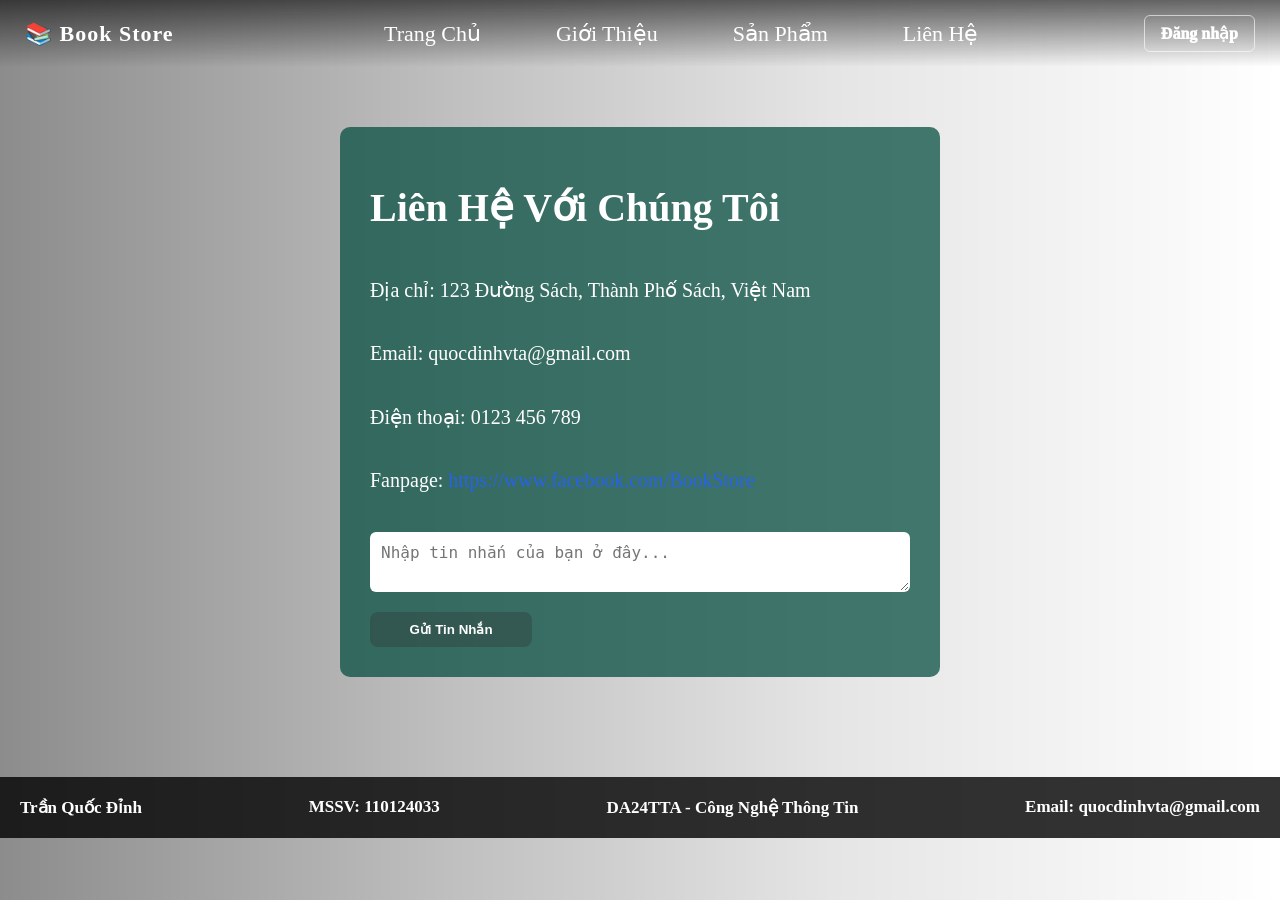
<file: html/lien-he.html>
<!DOCTYPE html>

<html lang="vi">

<head>
    <meta charset="utf-8">
    <title>Liên Hệ</title>
    <link rel="icon" type="image/jpg" href="../assets/LogoTVU.jpg">
    <meta name="viewport" content="width=device-width, initial-scale=1.0">
    <link rel="stylesheet" href="../css/styleLH.css">
</head>
<body>
    <video autoplay muted loop playsinline class="bg-video">

        <source src="../assets/nenlienhe.mp4" type="video/mp4">

    </video>


    <input type="checkbox" id="openLogin" hidden>
 <header class="header">


        <div class="logo">
            📚 Book Store
        </div>


           <input type="checkbox" id="menu-on">
        
            <label for="menu-on" class="menu-btn">
                      ☰
             </label>

        <nav class="menu">

            <a href="../index.html">Trang Chủ</a>

            <a href="../html/gioi-thieu.html">Giới Thiệu</a>

            <a href="../html/san-pham.html">Sản Phẩm</a>


            <a href="../html/lien-he.html">Liên Hệ</a>

        </nav>


        <label for="openLogin" class="btn-login">

            Đăng nhập

        </label>

    </header>


    <div class="login-modal">

        <div class="login-box">
            <!-- nút đóng -->
            <label for="openLogin" class="close-btn">✖</label>

            <form>
                <label for="tk">Tài khoản:</label><br>
                <input type="text" id="tk" name="tk"><br>

                <label for="mk">Mật Khẩu:</label><br>
                <input type="password" id="mk" name="mk"><br><br>

                <input type="submit" value="Đăng Nhập">

                <div class="login-links">
                    <a href="#">Forgot password?</a>
                    <a href="#">Create account</a>
                </div>
            </form>

        </div>
    </div>


    <div class="contact">
        <h1>Liên Hệ Với Chúng Tôi</h1>
        <p>Địa chỉ: 123 Đường Sách, Thành Phố Sách, Việt Nam</p>
        <p>Email: quocdinhvta@gmail.com</p>
        <p>Điện thoại: 0123 456 789</p>
        <p>Fanpage: <a class="linkFB" href="https://www.facebook.com/BookStore">https://www.facebook.com/BookStore</a>
        </p>
        <textarea id="desc" placeholder="Nhập tin nhắn của bạn ở đây..."></textarea>
        <input type="submit" value="Gửi Tin Nhắn">
    </div>

    <!-- FOOTER -->

    <footer class="footer">

        <div class="footer-container">

            <div class="footer-col">
                <h3>Trần Quốc Đỉnh</h3>
            </div>

            <div class="footer-col">
                <h3>MSSV: 110124033</h3>
            </div>

            <div class="footer-col">
                <h3>DA24TTA - Công Nghệ Thông Tin</h3>
            </div>

            <div class="footer-col">
                <h3>Email: quocdinhvta@gmail.com</h3>
            </div>

        </div>

    </footer>

</body>



</html>
</file>
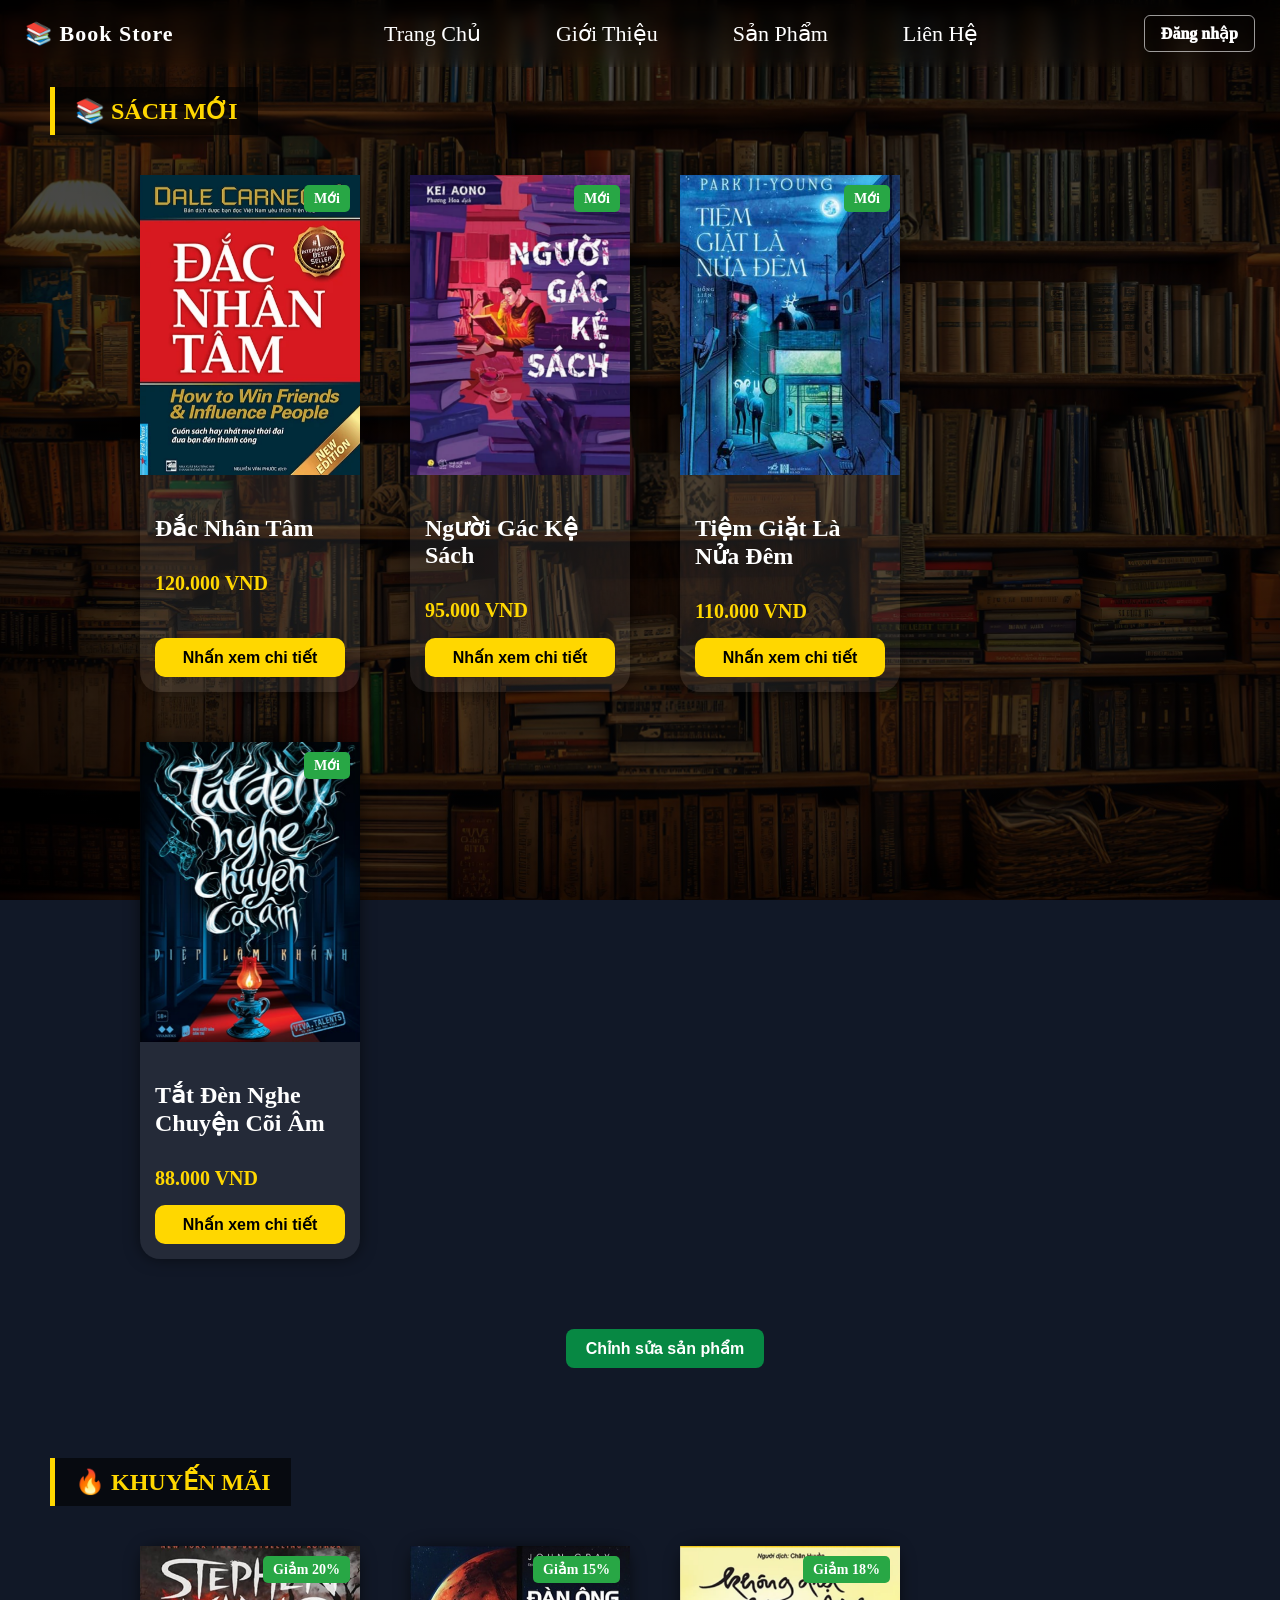
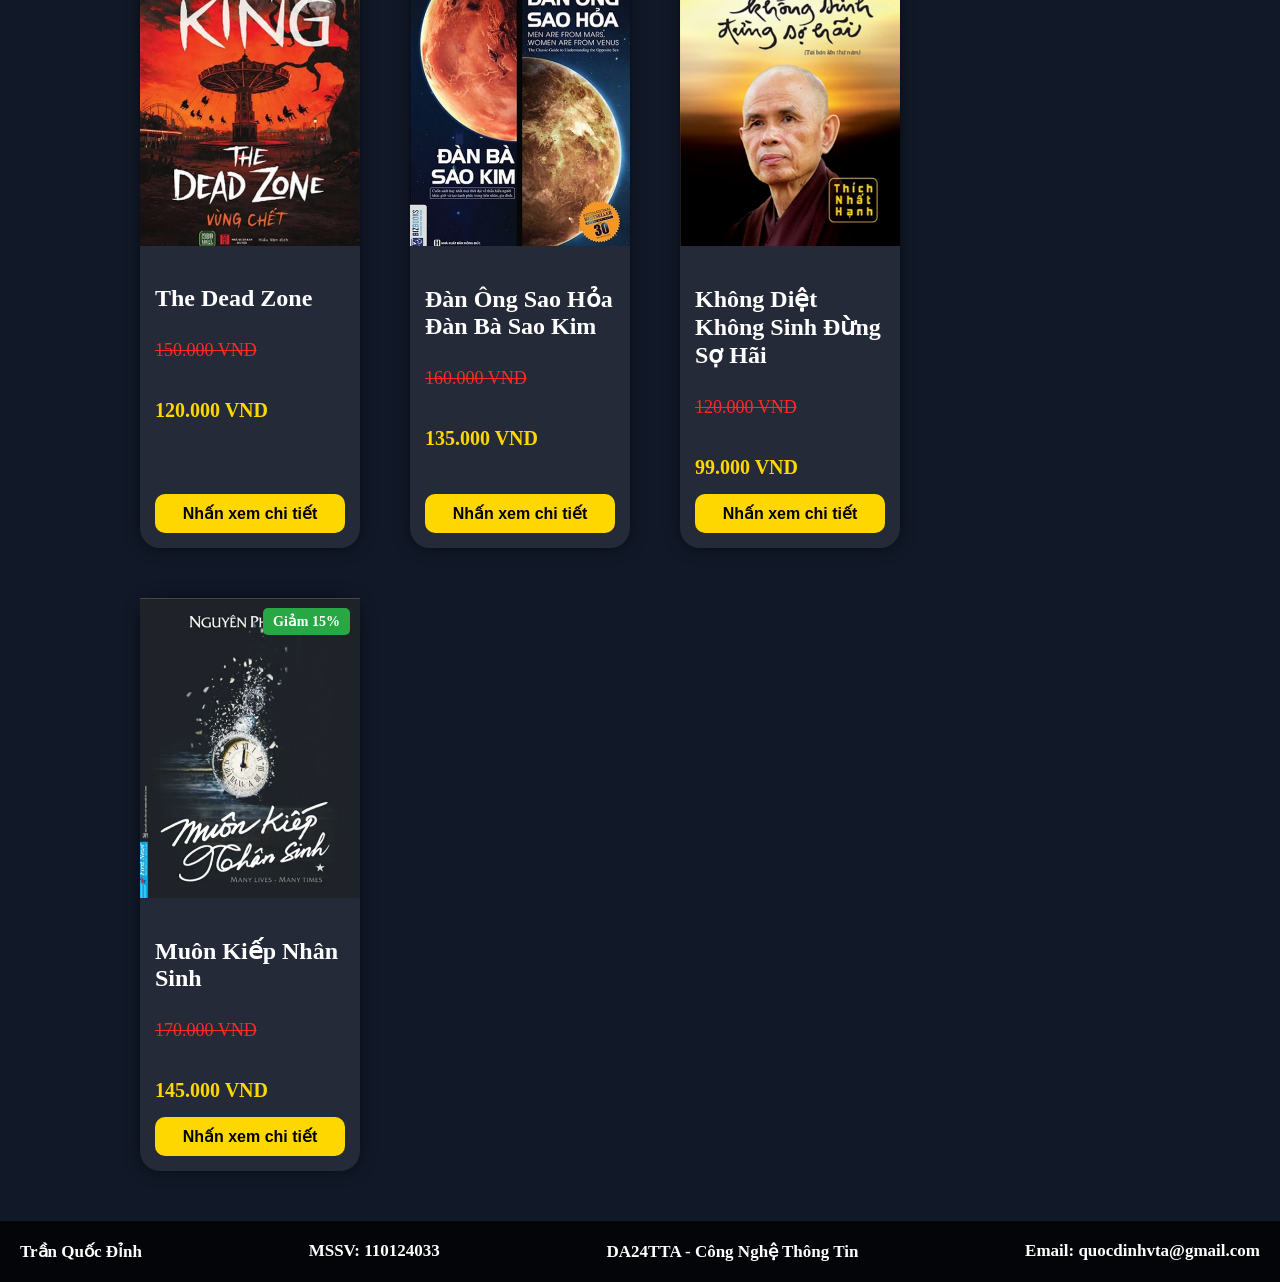
<file: html/san-pham.html>
<!DOCTYPE html>
<!-- update -->
<html lang="vi">

<head>
    <meta charset="utf-8">
    <title>Sản Phẩm </title>
    <meta name="viewport" content="width=device-width, initial-scale=1.0">
    <link rel="icon" type="image/jpg" href="../assets/LogoTVU.jpg">
    <link rel="stylesheet" href="../css/styleSP.css">
    <script src="../js/libSP.js"></script>
</head>



<body>

    <input type="checkbox" id="openLogin" hidden>
    <header class="header">


        <div class="logo">
            📚 Book Store
        </div>


        <input type="checkbox" id="menu-on">

        <label for="menu-on" class="menu-btn">
            ☰
        </label>

        <nav class="menu">

            <a href="../index.html">Trang Chủ</a>

            <a href="../html/gioi-thieu.html">Giới Thiệu</a>

            <a href="../html/san-pham.html">Sản Phẩm</a>


            <a href="../html/lien-he.html">Liên Hệ</a>

        </nav>


        <label for="openLogin" class="btn-login">

            Đăng nhập

        </label>

    </header>


    <div class="login-modal">
        <div class="login-box">

            <!-- nút đóng -->
            <label for="openLogin" class="close-btn">✖</label>

            <form>
                <label for="tk">Tài khoản:</label><br>
                <input type="text" id="tk" name="tk"><br>

                <label for="mk">Mật Khẩu:</label><br>
                <input type="password" id="mk" name="mk"><br><br>

                <input type="submit" value="Đăng Nhập">

                <div class="login-links">
                    <a href="#">Forgot password?</a>
                    <a href="#">Create account</a>
                </div>
            </form>

        </div>
    </div>

    <input type="checkbox" id="openAddsach" hidden>

    <h2 class="section-title">📚 SÁCH MỚI</h2>

    <div class="box-product-list">
        <div id="product-list">  </div>

        <div class="admin-box">

    <button id="editModeBtn" class="btn-watch" onclick="HienthiEdit()">
        Chỉnh sửa sản phẩm
    </button>

    <label for="openAddsach" id="addBookBtn" class="btn-watch">
        Thêm sách
    </label>

</div>
    

    </div>

    <h2 class="section-title">🔥 KHUYẾN MÃI</h2>
    <div class="box-product-list">
        <div id="sale-list"></div>
    </div>




    <div class="add-modal">

        <div class="add-form">
            <label for="openAddsach" class="closeadd-btn">✖</label>

            <h1 style="color: white;"> Thêm Sách Mới</h1>
            <input type="text" id="name" placeholder="Tên sách">

            <input type="number" id="price" placeholder="Giá sách">

            <input type="file" id="img" accept="image/*">

            <textarea id="desc" placeholder="Mô tả sách"></textarea>

            <button class="btn-watchh" onclick="saveProduct()">
                Thêm sách
            </button>
        </div>
    </div>


    <!-- FOOTER -->

    <footer class="footer">

        <div class="footer-container">

            <div class="footer-col">
                <h3>Trần Quốc Đỉnh</h3>
            </div>

            <div class="footer-col">
                <h3>MSSV: 110124033</h3>
            </div>

            <div class="footer-col">
                <h3>DA24TTA - Công Nghệ Thông Tin</h3>
            </div>

            <div class="footer-col">
                <h3>Email: quocdinhvta@gmail.com</h3>
            </div>

        </div>

    </footer>


</body>



</html>
</file>
<file: css/styleLH.css>
* {
    box-sizing: border-box;
}

body {
    margin: 0;
    padding: 0;

    min-height: 100vh;
    display: flex;
    flex-direction: column;
}



.bg-video {

    position: fixed;

    inset: 0;

    width: 100%;
    height: 100%;

    object-fit: cover;

    z-index: -2;
}



body::before {

    content: "";

    position: fixed;

    inset: 0;

    background:
        linear-gradient(to right,

            rgba(0, 0, 0, 0.45) 0%,

            rgba(0, 0, 0, 0.25) 35%,

            rgba(0, 0, 0, 0.1) 65%,

            rgba(0, 0, 0, 0) 100%);

    z-index: -1;
}


/* HEADER */

.header {
    width: 100%;
    display: flex;
    justify-content: space-between;
    align-items: center;
    padding: 15px 25px;
    font-size: 16px;
    font-weight: 1000;
    z-index: 10;
    backdrop-filter: blur(6px);

    background: linear-gradient(to bottom,
            rgba(0, 0, 0, 0.6),
            transparent);
}



.logo {
    color: white;
    font-size: 22px;
    font-weight: 700;
    letter-spacing: 1px;
}



.menu {
    display: flex;
    align-items: center;
    gap: 30px;
}


.menu a {
    color: white;
    text-decoration: none;
    margin-left: 45px;
    font-size: 22px;
    font-weight: 500;

    transition: 0.3s;
}



.menu a:hover {
    color: #facc15;
    transform: scale(1.3);
}



.btn-login {
    background: transparent;
    border: 1px solid rgba(255, 255, 255, 0.6);
    color: white;
    padding: 8px 16px;
    border-radius: 6px;
    cursor: pointer;
    transition: 0.3s;
}


.btn-login:hover {
    background: #facc15;
    color: black;
    border-color: #facc15;
}




.login-modal {
    position: fixed;
    inset: 0;

    background: rgba(0, 0, 0, 0.6);

    display: none;

    justify-content: center;
    align-items: center;

    z-index: 10;
}



#openLogin:checked~.login-modal {
    display: flex;
}


.login-box {
    width: 90%;
    max-width: 400px;
    height: 250px;
    background: #020617;
    padding: 25px;
    border-radius: 10px;
    position: relative;
    color: white;
}


/* X đnhap */

.close-btn {
    position: absolute;

    top: 10px;
    right: 12px;
    cursor: pointer;
    font-size: 18px;
}


/* Ô tk mk*/

.login-box input[type="text"],
.login-box input[type="password"] {
    width: 90%;
    padding: 6px;
    border-radius: 6px;
    border: 1px solid rgba(255, 255, 255, 0.2);
}


.login-box input[type="submit"] {

    width: 30%;

    background: linear-gradient(135deg,
            #facc15,
            #fbbf24);

    color: black;
    border: none;
    padding: 11px;
    border-radius: 8px;
    font-weight: 600;
    cursor: pointer;
    transition: 0.25s;
}



.login-box input:hover {
    border-color: orange;
    transform: scale(1.05);
}



/* LOGIN LINKS */

.login-links {

    margin-top: 18px;

    display: flex;

    justify-content: space-between;

    font-size: 13px;
}



.login-links a {
    color: #2563eb;
    text-decoration: none;
}



.login-links a:hover {
    text-decoration: underline;
}


.contact {
    background: rgba(8, 79, 66, 0.75);
    color: white;
    padding: 30px;
    margin: 60px auto;
    width: 90%;
    max-width: 600px;
    border-radius: 10px;
    display: flex;
    flex-direction: column;
    font-size: 20px;
    margin-bottom: 50px;
}

.linkFB {
    color: #2563eb;
    text-decoration: none;
}

textarea {
    margin-top: 20px;
    padding: 10px;
    border-radius: 6px;
    border: 1px solid rgba(255, 255, 255, 0.2);

    font-size: 16px;
}

.contact input[type="submit"] {
    margin-top: 20px;
    padding: 10px 20px;
    background: rgba(48, 46, 46, 0.307);
    color: rgb(255, 255, 255);
    border: none;
    width: 30%;
    border-radius: 8px;
    font-weight: 600;
    cursor: pointer;
    transition: 0.25s;
}

.contact input[type="submit"]:hover {
    background: #07821fe1;
    transform: scale(1.05);
    color: black;
}

/* FOOTER */


.footer {
    z-index: 2;
    width: 100%;
    background: rgba(0, 0, 0, 0.8);
    color: white;
    padding: 20px;
    margin-top: 50px;
}

.footer-container {

    display: flex;
    align-items: center;
    gap: 15px;
    justify-content: space-between;
}

.footer-col h3 {
    margin: 0;

    font-size: 17px;
}

/*Mobile*/
@media (max-width: 768px) {
    .footer-container {
        flex-direction: column;
        align-items: center;
        padding: 10px;
    }
}

.menu-btn{
    display:none;
    font-size:30px;
    color:white;
    cursor:pointer;
}

#menu-on {
    display:none;
}


/*mobile*/
@media (max-width:768px){

    .footer-container {
        flex-direction: column;
        align-items: center;
        padding: 10px;
    }

    .footer-col {
        padding: 10px 0;
    }

    .header{
        display:flex;
        justify-content:space-between;
        align-items:center;
        padding:15px;
        position:relative;
    }

    .menu-btn{
        display:block;
        font-size:28px;
        cursor:pointer;
        order:-1; 
    }


    .menu{
        display:none;
        position:absolute;
        top:100%;
        left:0;
        width:40%;
        background:black;
        flex-direction:column;
        z-index:1000;
        border-radius: 0 10px 10px 0;
    }

    #menu-on:checked + .menu-btn + .menu{
    display:flex;
}

    .menu a{
        font-size:18px;
        padding-top:10px;
        padding-bottom:10px;
        display:block;
        padding-right:30px;
        text-align:left;
        border-bottom:1px solid rgba(191, 23, 23, 0.011);
    }

    .logo{
        font-size: 21px;
    }

    .hero h1{
        font-size: 42px;
        line-height: 1.2;
    }

    .hero p{
        font-size: 18px;
        line-height: 2.0;
    }

    .contact input[type="submit"]{
        width: 50%;
    }

    body {
        background: #023c0f8e;
     }

}
</file>
<file: css/styleSP.css>
* {
    box-sizing: border-box;
}


body {
    margin: 0;
    padding: 0;
    background: #111827;
    background-image:
        linear-gradient(rgba(0, 0, 0, 0.7),
            rgba(0, 0, 0, 0.7)),
        url('../assets/sachnen.jpg');

    background-size: cover;
    background-position: center;
    background-attachment: fixed;
}



/* HEADER */

.header {
    width: 100%;
    display: flex;
    justify-content: space-between;
    align-items: center;
    padding: 15px 25px;
    font-size: 16px;
    font-weight: 1000;
    z-index: 10;
    backdrop-filter: blur(6px);

    background: linear-gradient(to bottom,
            rgba(0, 0, 0, 0.6),
            transparent);
}



.logo {
    color: white;
    font-size: 22px;
    font-weight: 700;
    letter-spacing: 1px;
}



.menu {
    display: flex;
    align-items: center;
    gap: 30px;
}


.menu a {
    color: white;
    text-decoration: none;
    margin-left: 45px;
    font-size: 22px;
    font-weight: 500;

    transition: 0.3s;
}



.menu a:hover {
    color: #facc15;
    transform: scale(1.3);
}



.btn-login {
    background: transparent;
    border: 1px solid rgba(255, 255, 255, 0.6);
    color: white;
    padding: 8px 16px;
    border-radius: 6px;
    cursor: pointer;
    transition: 0.3s;
}


.btn-login:hover {
    background: #facc15;
    color: black;
    border-color: #facc15;
}




.login-modal {
    position: fixed;
    inset: 0;

    background: rgba(0, 0, 0, 0.6);

    display: none;

    justify-content: center;
    align-items: center;

    z-index: 10;
}



#openLogin:checked~.login-modal {
    display: flex;
}


.login-box {
    width: 90%;
    max-width: 400px;
    height: 250px;
    background: #020617;
    padding: 25px;
    border-radius: 10px;
    position: relative;
    color: white;
}


/* X đnhap */

.close-btn {
    position: absolute;

    top: 10px;
    right: 12px;
    cursor: pointer;
    font-size: 18px;
}


/* Ô tk mk*/

.login-box input[type="text"],
.login-box input[type="password"] {
    width: 90%;
    padding: 6px;
    border-radius: 6px;
    border: 1px solid rgba(255, 255, 255, 0.2);
}


.login-box input[type="submit"] {

    width: 30%;

    background: linear-gradient(135deg,
            #facc15,
            #fbbf24);

    color: black;
    border: none;
    padding: 11px;
    border-radius: 8px;
    font-weight: 600;
    cursor: pointer;
    transition: 0.25s;
}



.login-box input:hover {
    border-color: orange;
    transform: scale(1.05);
}



/* LOGIN LINKS */

.login-links {

    margin-top: 18px;

    display: flex;

    justify-content: space-between;

    font-size: 13px;
}



.login-links a {
    color: #2563eb;
    text-decoration: none;
}



.login-links a:hover {
    text-decoration: underline;
}


.section-title {
    color: #FFD700;
    background: rgba(0, 0, 0, 0.6);
    padding: 10px 20px;
    display: inline-block;
    border-left: 5px solid gold;
    margin-left: 50px;
    transition: 0.3s;
    cursor: pointer;
}

.section-title:hover {
    transform: scale(1.05);
}

.box-product-list {
    width: 100%;
    max-width: 1300px;
    padding-left: 50px;
}

#product-list {
    width: 90%;
    display: flex;
    flex-wrap: wrap;
    gap: 50px;
    padding-top: 20px;
    padding-left: 90px;
}

#sale-list {
    width: 90%;
    display: flex;
    flex-wrap: wrap;
    gap: 50px;
    padding-top: 20px;
    padding-left: 90px;
}

.old-price {
    text-decoration: line-through;
    color: #ff2929;
    font-size: 18px;
}

.book-price {
    color: gold;
    font-weight: bold;
}


.badge {
    position: absolute;
    top: 10px;
    right: 10px;

    background: #28a745;

    color: white;

    padding: 5px 10px;

    border-radius: 5px;

    font-size: 14px;

    font-weight: bold;
}

.product-item {
    background: rgba(255, 255, 255, 0.08);
    width: 100%;
    width: 220px;
    border-radius: 20px;
    box-shadow: 0 0 15px rgba(0, 0, 0, 0.5);
    transition: 0.4s;

    display: flex;
    flex-direction: column;
}

.product-item:hover {
    transform: scale(1.05);
    box-shadow: 0 0 25px rgba(255, 215, 0, 0.5);
}

.product-image {
    position: relative;
    width: 100%;
    height: 300px;
    overflow: hidden;
}

.product-image img {
    width: 100%;
    height: 300px;
    object-fit: cover;
}


.product-info {
    padding: 15px;
    color: white;
    display: flex;
    flex-direction: column;
    flex-grow: 1;

}

.book-name {
    font-size: 24px;
    font-weight: bold;
    color: white;
    margin-bottom: 10px;
}

.book-price {
    font-size: 20px;
    color: gold;
    margin-bottom: 15px;
}


.product-info a {
    display: inline-block;
    margin-top: auto;
    padding: 10px 18px;
    background: gold;
    color: black;
    text-decoration: none;
    border-radius: 10px;
    font-weight: bold;
    transition: 0.3s;
    text-align: center;
    font-family: Arial
}

.product-info a:hover {
    background: orange;
    transform: scale(1.05);
}

/*Tao Them Sach*/

.btn-watch {
    display: block;
    width: fit-content;
    border: none;
    background: #078843;
    color: rgb(255, 255, 255);

    padding: 10px 20px;
    border-radius: 8px;

    font-weight: bold;
    font-size: 16px;

    cursor: pointer;
    transition: 0.3s;

    margin: 50px auto;
}

.btn-watch:hover {
    background: #b01f05;
    transform: scale(1.05);

}

.btn-watchh {
    background: #facc15;
    color: black;
    padding: 10px 20px;
    border-radius: 8px;
    font-weight: bold;
    font-size: 16px;
    cursor: pointer;
    transition: 0.3s;
}

.add-form {
    position: relative;
    width: 30%;
    padding: 30px;
    padding-top: 30px;
    border-radius: 12px;
    display: flex;
    justify-content: center;
    align-items: center;
    gap: 15px;
    margin: 60px auto;
    flex-wrap: wrap;
    background: #02071a;
}

.add-form input {
    width: 220px;
    padding: 14px 16px;
    border: none;
    border-radius: 10px;
    background: #0f172a;
    color: white;
    font-size: 16px;
    outline: none;
    transition: 0.3s;
    box-shadow: 0 4px 15px rgba(0, 0, 0, 0.3);
}

.add-form input:focus {

    border: 1px solid #facc15;
    transform: scale(1.03);
}



.add-form button {

    padding: 14px 28px;
    border: none;
    border-radius: 12px;
    background: #facc15;
    color: black;
    font-weight: bold;
    font-size: 16px;
    cursor: pointer;
    transition: 0.3s;
    box-shadow: 0 5px 15px rgba(250, 204, 21, 0.3);
}





.add-form button:hover {
    transform: translateY(-3px);
    background: #fde047;
}


.add-form textarea {
    width: 500px;
    height: 100px;
    padding: 12px;
    border: none;
    border-radius: 10px;
    background: #0f172a;
    color: white;
    font-size: 15px;
    outline: none;
    resize: none;
    margin-top: 10px;
}


.add-form textarea::placeholder {

    color: #94a3b8;
}


.add-form textarea:focus {

    border: 1px solid #facc15;
}

.delete-btn {
    margin: 10px;
    background: rgba(255, 0, 0, 0.8);
    color: white;
    border: none;
    padding: 6px 10px;
    border-radius: 6px;
    cursor: pointer;
    font-size: 12px;
    transition: 0.3s;

}

.delete-btn:hover {
    background: rgba(255, 0, 0, 1);
    transform: scale(1.1);
}

/* Nút Sửa */
.edit-btn {
    background: rgba(0, 128, 255, 0.8);
    color: white;
    border: none;
    padding: 6px 10px;
    border-radius: 6px;
    cursor: pointer;
    font-size: 12px;
    transition: 0.3s;
    margin: 10px;
}

.edit-btn:hover {
    background: rgba(0, 128, 255, 1);
    transform: scale(1.1);
}



.add-modal {
    position: fixed;
    inset: 0;
    background: rgba(0, 0, 0, 0.6);
    display: none;
    justify-content: center;
    align-items: center;
    z-index: 100;
}

#openAddsach:checked~.add-modal {

    display: flex;
}

.closeadd-btn {
    position: absolute;
    top: 10px;
    right: 12px;
    cursor: pointer;
    font-size: 30px;
    color: rgb(247, 12, 12);
    font-weight: bold;

}

.btn-box {
    display: flex;
    justify-content: center;
    gap: 10px;
    margin-top: 10px;
}


/*Nút Sửa*/
.edit-btn {
    background: rgba(0, 128, 255, 0.8);
    color: white;
    border: none;
    padding: 6px 10px;
    border-radius: 6px;
    cursor: pointer;
    font-size: 12px;
    transition: 0.3s;
    margin: 10px;
    width: 100px;

}

/* Nút xóa*/

.delete-btn {
    margin: 10px;
    background: rgba(255, 0, 0, 0.8);
    color: white;
    border: none;
    padding: 6px 10px;
    border-radius: 6px;
    cursor: pointer;
    font-size: 12px;
    transition: 0.3s;
    width: 100px;

}

/* FOOTER */

.footer {
    width: 100%;
    background: rgba(0, 0, 0, 0.8);
    color: white;
    padding: 20px;
    margin-top: 50px;
}

.footer-container {

    display: flex;
    align-items: center;
    justify-content: space-between;
}

.footer-col h3 {

    margin: 0;
    font-size: 17px;
}

/*Mobile*/

.menu-btn{
    display:none;
    font-size:30px;
    color:white;
    cursor:pointer;
}

#menu-on {
    display:none;
}
.admin-box {
    display: flex;
    justify-content: center;
    gap: 15px;
    margin: 20px 0;
}

#addBookBtn {
    display: none;
    background: #05663c;
    color: white;
    cursor: pointer;
    padding: 10px 20px;
}

@media (max-width:768px){

    .footer-container {
        flex-direction: column;
        align-items: center;
        padding: 10px;
    }

    .footer-col {
        padding: 10px 0;
    }

    .header{
        display:flex;
        justify-content:space-between;
        align-items:center;
        padding:15px;
        position:relative;
    }

    .menu-btn{
        display:block;
        font-size:28px;
        cursor:pointer;
        order:-1; 
    }


    .menu{
        display:none;
        position:absolute;
        top:100%;
        left:0;
        width:40%;
        background:black;
        flex-direction:column;
        z-index:1000;
        border-radius: 0 10px 10px 0;
    }

    #menu-on:checked + .menu-btn + .menu{
    display:flex;
}

    .menu a{
        font-size:18px;
        padding-top:10px;
        padding-bottom:10px;
        display:block;
        padding-right:30px;
        text-align:left;
        border-bottom:1px solid rgba(191, 23, 23, 0.011);
    }

    .logo{
        font-size: 21px;
    }

    .hero h1{
        font-size: 42px;
        line-height: 1.2;
    }

    .hero p{
        font-size: 18px;
        line-height: 2.0;
    }

    body {

    background: #060f21;

}


}
</file>
